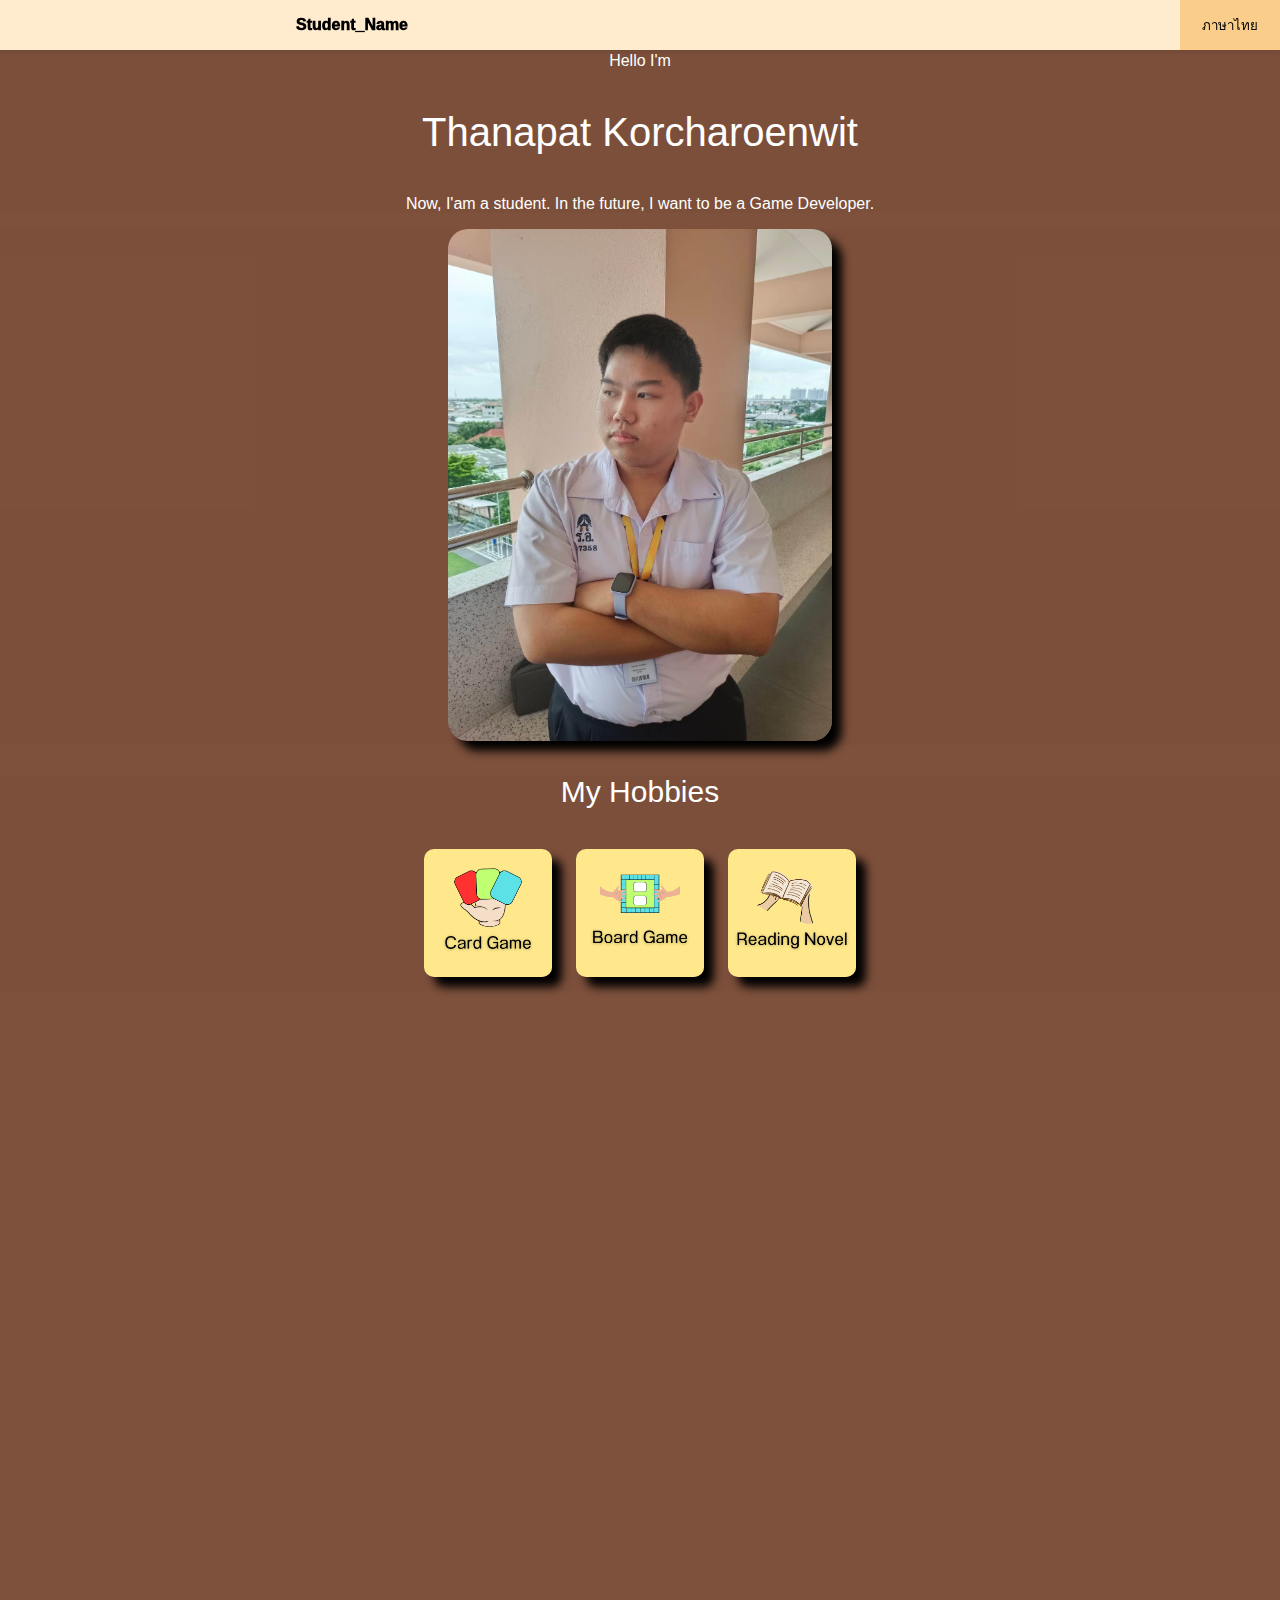
<file: index.html>
<!DOCTYPE html>
<html lang="en">
<head>
    <link rel="icon" href="asserts/image/icon.jpg">
    <title>My Profile</title>
    <meta charset="utf-8">
    <meta name="viewport" content="width=device-width, initial-scale=1.0">
    <link rel="stylesheet" href="asserts/style.css">
    <div class="header">
        <a href="index_th.html">
            <button onclick="changeLanguage('th')">ภาษาไทย</button>
        </a>
        <p class="sur">Student_Name</p>
    </div>
    <br/>
    <br/>
</head>
<body>
    <script src="asserts/script.js"></script>
    <div>
        <p class="">Hello I'm</p>
        <p class="title">Thanapat Korcharoenwit</p>
        <p class="">Now, I'am a student. In the future, I want to be a Game Developer.</p>  
    </div>
    <div id="content1" class="fade-in" onmouseover="visible2()"> 
        <img id="Profile" src="asserts/image/profile.jpg" alt="Profile">
    </div>
    <div id="content2" class="fade-in" onmouseover="visible2()">
        <p class="section">My Hobbies</p>
        <!-- เปลี่ยน id="image" เป็น class="image" -->
        <img class="image" src="asserts/image/1.png" alt="Hobby 1">
        <img class="image" src="asserts/image/2.png" alt="Hobby 2">
        <img class="image" src="asserts/image/3.png" alt="Hobby 3">
    </div>
    <div id="content3" class="fade-in" onmouseover="visible2()">  
        <p class="section">My Favorite Subject</p>
        <!-- เปลี่ยน id="image4" เป็น class="image" -->
        <img class="image" src="asserts/image/4.png" alt="Subject 1">
        <img class="image" src="asserts/image/5.png" alt="Subject 2">
    </div>
    <div id="content4" class="fade-in" onmouseover="visible2()">
        <p class="section">My Project</p>
        <!-- เปลี่ยน id="image6" เป็น class="image" -->
        <a href="https://youtu.be/eEVpN1UTJBU" alt="YouTube">
            <img class="image" src="asserts/image/6.png" alt="Project 1">
        </a>
        <a href="https://drive.google.com/file/d/1wxcKf0QBh1urQQj-EKEl8ULWgzqDBlZ1/view?usp=sharing" alt="Project">
            <img class="image" src="asserts/image/7.png" alt="Project 2">
        </a>
        <a href="https://thefkickeringexit.netlify.app/" alt="Project">
            <img class="image" src="asserts/image/Game.png" alt="Game">
        </a>
    </div>
    <div id="content5" class="fade-in" onmouseover="visible2()">
        <p class="section">My Contact</p>
        <!-- เปลี่ยน id="image8" และอื่นๆ เป็น class="contact-image" -->
        <img class="contact-image" src="asserts/image/9.png" alt="Contact 1">
        <a href="https://www.facebook.com/tanapat.korcharoenwit" alt="Facebook">
            <img class="contact-image" src="asserts/image/8.png" alt="Facebook">
        </a>
        <a href="https://www.instagram.com/tannme90?igsh=MXQ2aXB3YTU3dXEzcQ%3D%3D&utm_source=qr" alt="Instagram">
            <img class="contact-image" src="asserts/image/10.png" alt="Instagram">
        </a>
        <a href="https://x.com/korcharoen38135?s=11" alt="X">
            <img class="contact-image" src="asserts/image/11.png" alt="Twitter">
        </a>
    </div>
</body>
</html>
</file>
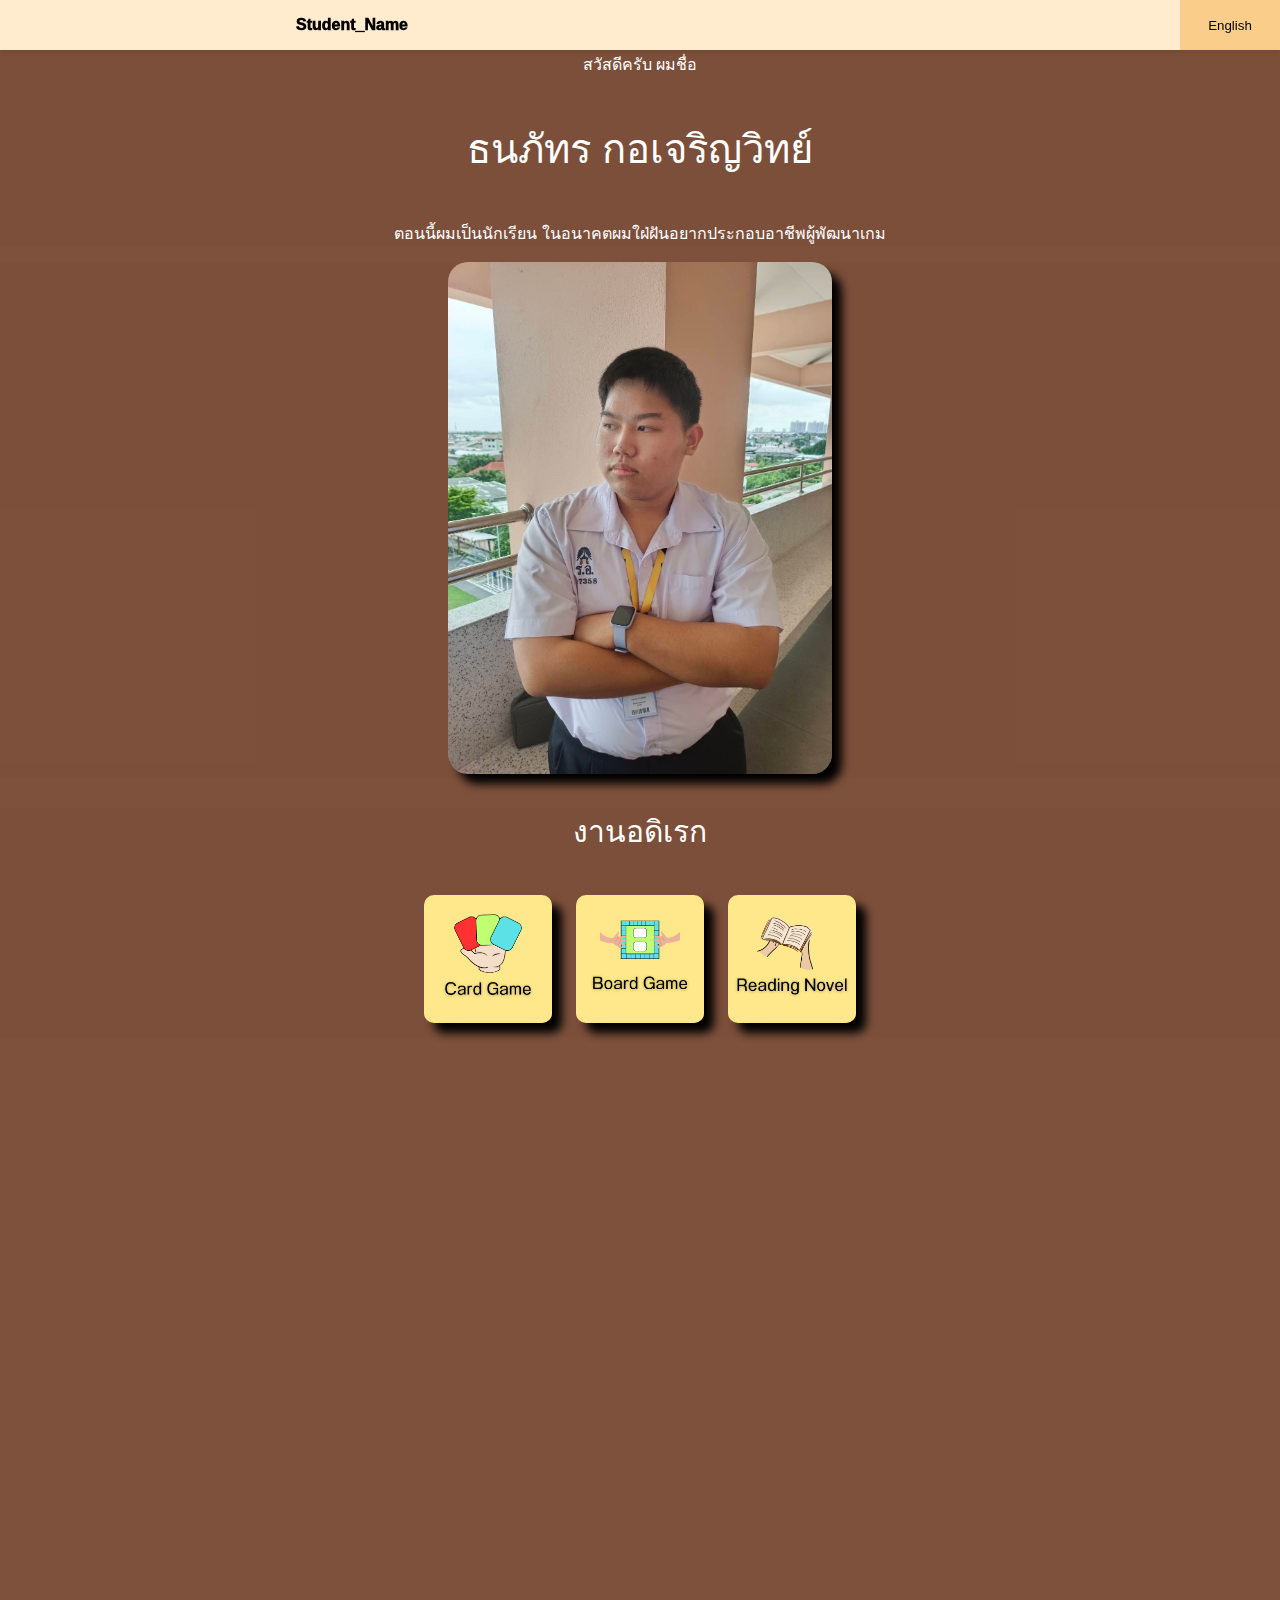
<file: index_th.html>
<!DOCTYPE html>
<html lang="en">
    <head>
        <link rel="icon" href="asserts/image/icon.jpg">
        <title>My Profile</title>
        <meta charset="utf-8">
        <meta name="viewport" content="width=device-width, initial-scale=1.0">
        <link rel="stylesheet" href="asserts/style.css">
        <div class="header">
            <a href="index.html">
                <button onclick="changeLanguage('en')">English</button>
            </a>
            <p class="sur">Student_Name</p>
        </div>
        
        <br/>
        <br/>
    </head>
        
    <body>
        <script src="asserts/script.js"></script>
        <div>
            <p class="">สวัสดีครับ ผมชื่อ</p>
            <p class="title">ธนภัทร กอเจริญวิทย์</p>
            <p class="">ตอนนี้ผมเป็นนักเรียน ในอนาคตผมใฝ่ฝันอยากประกอบอาชีพผู้พัฒนาเกม</p>  
        </div>
        <div id="content1" class="fade-in" onmouseover="visible2()"> 
            <img id="Profile" src="asserts/image/profile.jpg" alt="Profile">
        </div>
        <div id="content2" class="fade-in" onmouseover="visible2()">
            <p class="section">งานอดิเรก</p>
            <!-- เปลี่ยน id="image" เป็น class="image" -->
            <img class="image" src="asserts/image/1.png" alt="Hobby 1">
            <img class="image" src="asserts/image/2.png" alt="Hobby 2">
            <img class="image" src="asserts/image/3.png" alt="Hobby 3">
        </div>
        <div id="content3" class="fade-in" onmouseover="visible2()">  
            <p class="section">วิชาที่ชอบ</p>
            <!-- เปลี่ยน id="image4" เป็น class="image" -->
            <img class="image" src="asserts/image/4.png" alt="Subject 1">
            <img class="image" src="asserts/image/5.png" alt="Subject 2">
        </div>
        <div id="content4" class="fade-in" onmouseover="visible2()">
            <p class="section">โครงงาน</p>
            <!-- เปลี่ยน id="image6" เป็น class="image" -->
            <a href="https://youtu.be/eEVpN1UTJBU" alt="YouTube">
                <img class="image" src="asserts/image/6.png" alt="Project 1">
            </a>
            <a href="https://drive.google.com/file/d/1wxcKf0QBh1urQQj-EKEl8ULWgzqDBlZ1/view?usp=sharing" alt="Project">
                <img class="image" src="asserts/image/7.png" alt="Project 2">
            </a>
            <a href="https://thefkickeringexit.netlify.app/" alt="Project">
                <img class="image" src="asserts/image/Game.png" alt="Game">
            </a>
        </div>
        <div id="content5" class="fade-in" onmouseover="visible2()">
            <p class="section">ช่องทางติดต่อ</p>
            <!-- เปลี่ยน id="image8" และอื่นๆ เป็น class="contact-image" -->
            <img class="contact-image" src="asserts/image/9.png" alt="Contact 1">
            <a href="https://www.facebook.com/tanapat.korcharoenwit" alt="Facebook">
                <img class="contact-image" src="asserts/image/8.png" alt="Facebook">
            </a>
            <a href="https://www.instagram.com/tannme90?igsh=MXQ2aXB3YTU3dXEzcQ%3D%3D&utm_source=qr" alt="Instagram">
                <img class="contact-image" src="asserts/image/10.png" alt="Instagram">
            </a>
            <a href="https://x.com/korcharoen38135?s=11" alt="X">
                <img class="contact-image" src="asserts/image/11.png" alt="Twitter">
            </a>
        </div>
        
        
    
    </body>

    
</html>
</file>
<file: asserts/style.css>
/* Global Styles */
* {
    background-color: rgba(124, 80, 59, 0.918);
    font-family: Verdana, Tahoma, sans-serif;
}

body {
    margin: 0;
    padding: 0;
}

div {
    text-align: center;
}

p {
    color: white;
}

/* Title and Section */
.title {
    font-size: 40px;
    font-weight: 500;
}

.section {
    font-size: 30px;
}

/* Header */
.header {
    position: fixed;
    top: 0;
    left: 0;
    z-index: 1000;
    box-shadow: 0 2px 4px rgba(0, 0, 0, 0.1);
    background-color: blanchedalmond;
    width: 100%;
}

.header .sur {
    background-color: transparent;
    color: black;
    margin-right: 45%;
    font-size: medium;
    font-weight: 1000;
}

button {
    width: 100px;
    height: 50px;
    background-color: rgb(250, 205, 138);
    border: none;
    float: right;
    cursor: pointer;
}

/* Profile Image */
#Profile {
    align-items: flex-start;
    border-radius: 20px;
    box-shadow: 10px 10px 10px;
    max-width: 30%;
    height: auto;
}

/* Images */
.image {
    display: inline-block;
    border-radius: 10px;
    box-shadow: 10px 10px 10px black;
    max-width: 10%;
    height: auto;
    margin: 10px;
}

/* Contact Images */
.contact-image {
    border-radius: 10px;
    max-width: 5%;
}

/* Text */
p {
    color: white;
}
.fade-in {
    opacity: 0;
    transform: translateY(20px);
    transition: opacity 1.5s ease-out, transform 1.5s ease-out;
}

.visible {
    opacity: 1;
    transform: translateY(0);
}
</file>
